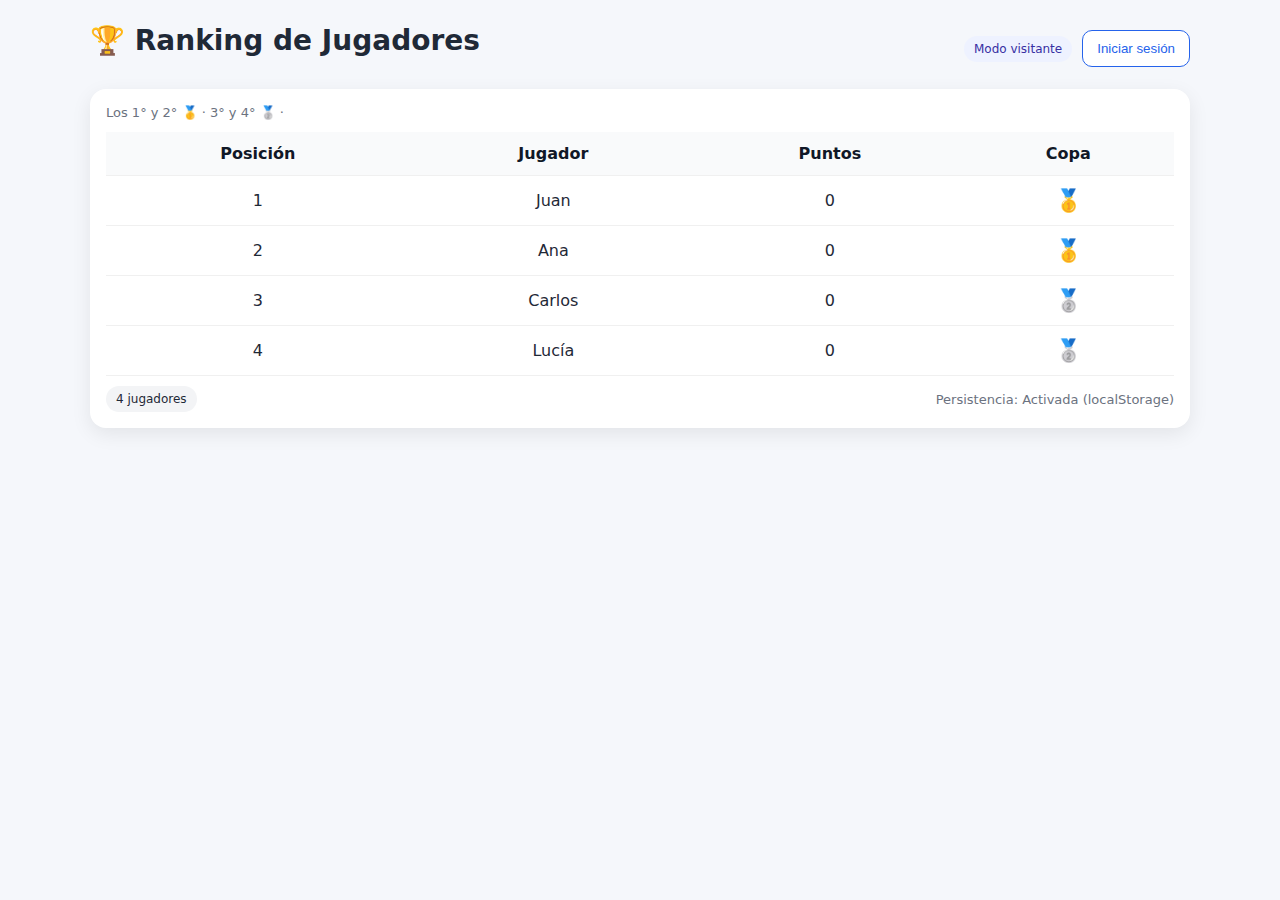
<file: ranking_login_persistencia.html>
<!DOCTYPE html>
<html lang="es">
<head>
  <meta charset="UTF-8" />
  <title>Ranking con Login • Persistencia Robusta</title>
  <meta name="viewport" content="width=device-width, initial-scale=1" />
  <style>
    :root{
      --bg:#f5f7fb; --card:#fff; --text:#1f2937; --muted:#6b7280; --primary:#2563eb; --primary-600:#1d4ed8;
      --danger:#dc2626; --shadow:0 6px 20px rgba(0,0,0,.08); --radius:16px; --warn:#ca8a04;
    }
    *{box-sizing:border-box}
    body{font-family:system-ui, -apple-system, Segoe UI, Roboto, Arial, sans-serif;background:var(--bg);color:var(--text);margin:0;padding:24px}
    .wrap{max-width:1100px;margin:0 auto}
    h1{margin:0 0 16px;font-size:28px;display:flex;gap:10px;align-items:center}
    .topbar{display:flex;justify-content:space-between;align-items:center;margin-bottom:16px;gap:10px;flex-wrap:wrap}
    .badge{font-size:12px;padding:6px 10px;border-radius:999px;background:#eef2ff;color:#3730a3}
    .card{background:var(--card);border-radius:var(--radius);box-shadow:var(--shadow);padding:16px}
    .actions{display:flex;gap:10px;align-items:center;flex-wrap:wrap}
    .actions input[type="text"]{padding:10px 12px;border:1px solid #e5e7eb;border-radius:10px;min-width:240px}
    .btn{border:0;border-radius:10px;padding:10px 14px;background:var(--primary);color:#fff;cursor:pointer}
    .btn:hover{background:var(--primary-600)}
    .btn-outline{background:#fff;color:var(--primary);border:1px solid var(--primary)}
    .btn-danger{background:var(--danger)}
    .btn-muted{background:#e5e7eb;color:#111827}
    .btn-ghost{background:transparent;border:1px dashed #cbd5e1;color:#111827}
    table{width:100%;border-collapse:collapse;margin-top:12px}
    th,td{padding:12px;border-bottom:1px solid #f0f0f0;text-align:center}
    th{color:#111827;background:#f9fafb;position:sticky;top:0;z-index:1}
    .icon{font-size:22px}
    .sumar{display:flex;gap:8px;justify-content:center}
    .sumar input[type="number"]{width:110px;padding:8px 10px;border:1px solid #e5e7eb;border-radius:10px}
    .muted{color:var(--muted);font-size:13px}
    .hidden{display:none !important}
    .footer{margin-top:10px;display:flex;justify-content:space-between;align-items:center;gap:10px;flex-wrap:wrap}
    .pill{padding:6px 10px;background:#f3f4f6;border-radius:999px;font-size:12px}
    .toolbar{display:flex;gap:8px;align-items:center;flex-wrap:wrap;margin-top:10px}
    .empty{padding:18px;border:1px dashed #e5e7eb;border-radius:12px;text-align:center;color:var(--muted);margin-top:10px}
    .inline-edit{padding:6px 8px;border:1px solid #e5e7eb;border-radius:10px;width:100%}
    select, input[type="file"]{padding:8px;border:1px solid #e5e7eb;border-radius:10px}
    .banner{margin-bottom:12px;padding:12px;border-radius:10px;background:#fef3c7;color:#7c2d12;border:1px solid #fde68a;display:none}
  </style>
</head>
<body>
<div class="wrap">
  <div id="warnBanner" class="banner">⚠️ No se pudo acceder al almacenamiento del navegador. Los cambios no se guardarán automáticamente. Usá <b>Guardar JSON</b> para descargar y <b>Cargar JSON</b> para restaurar.</div>

  <div class="topbar">
    <h1>🏆 Ranking de Jugadores</h1>
    <div class="actions">
      <span id="roleBadge" class="badge">Modo visitante</span>
      <button id="loginBtn" class="btn btn-outline">Iniciar sesión</button>
      <button id="logoutBtn" class="btn btn-danger hidden">Cerrar sesión</button>
    </div>
  </div>

  <!-- Panel de admin -->
  <div id="adminPanel" class="card hidden">
    <strong>Panel de administrador</strong>
    <div class="actions" style="margin-top:10px">
      <input type="text" id="nuevoJugador" placeholder="Nombre del jugador" />
      <button class="btn" id="agregarBtn">Agregar jugador</button>
    </div>
    <div class="toolbar">
      <button class="btn" id="exportBtn" title="Exportar CSV">Exportar CSV</button>
      <label class="btn btn-outline" for="importFile">Importar CSV</label><input id="importFile" type="file" accept=".csv" class="hidden">
      <button class="btn btn-outline" id="saveJsonBtn">Guardar JSON</button>
      <label class="btn btn-outline" for="loadJsonFile">Cargar JSON</label><input id="loadJsonFile" type="file" accept=".json" class="hidden">
      <button class="btn-danger" id="resetBtn" title="Borrar todo">Resetear ranking</button>
    </div>
    <div class="muted">Guardado automático cuando el navegador permite almacenamiento. Si no, usá Guardar/Cargar JSON.</div>
  </div>

  <!-- Tabla -->
  <div class="card" style="margin-top:16px">
    <div class="muted">Los 1° y 2° 🥇 · 3° y 4° 🥈 · </div>
    <table>
      <thead>
        <tr>
          <th>Posición</th>
          <th>Jugador</th>
          <th>Puntos</th>
          <th id="thAccion" class="hidden">Sumar puntos (0–100)</th>
          <th>Copa</th>
        </tr>
      </thead>
      <tbody id="rankingBody"></tbody>
    </table>
    <div id="emptyState" class="empty hidden">No hay jugadores cargados.</div>
    <div class="footer">
      <div class="pill" id="totalJugadores">—</div>
      <div class="muted">Persistencia: <span id="persistStatus">verificando…</span></div>
    </div>
  </div>
</div>

<!-- Modal de Login -->
<div id="loginModal" class="modal hidden" aria-hidden="true">
  <div class="card" style="max-width:420px;margin:auto">
    <h3>Ingresar como administrador</h3>
    <div class="actions" style="margin-top:8px">
      <input id="passInput" type="password" placeholder="Contraseña" />
      <button id="doLogin" class="btn">Entrar</button>
      <button id="closeModal" class="btn btn-muted">Cancelar</button>
    </div>
    <div class="muted">Solo el administrador puede agregar jugadores o editar puntos.</div>
  </div>
</div>

<script>
/* =================== Configuración =================== */
const ADMIN_PASSWORD = 'Er33905j.'; // <-- CAMBIÁ ESTO
const LS_KEYS = { jugadores: 'ranking_jugadores_v3', admin: 'ranking_is_admin_v3' };

/* =================== Almacenamiento seguro =================== */
let storageOK = true;
function storageAvailable(){
  try{
    const x = '__probe__' + Math.random();
    localStorage.setItem(x, x);
    const y = localStorage.getItem(x) === x;
    localStorage.removeItem(x);
    return y;
  }catch(e){ return false; }
}
function saveState(key, data){
  if (!storageOK) return false;
  try{
    localStorage.setItem(key, JSON.stringify(data));
    return true;
  }catch(e){ return false; }
}
function loadState(key){
  if (!storageOK) return null;
  try{ const raw = localStorage.getItem(key); return raw ? JSON.parse(raw) : null; }
  catch(e){ return null; }
}

/* =================== Estado =================== */
storageOK = storageAvailable();
document.getElementById('persistStatus').textContent = storageOK ? 'Activada (localStorage)' : 'Deshabilitada';
document.getElementById('warnBanner').style.display = storageOK ? 'none' : 'block';

let jugadores = loadState(LS_KEYS.jugadores) || { Juan: 0, Ana: 0, Carlos: 0, Lucía: 0 };
let isAdmin = !!(loadState(LS_KEYS.admin));

/* =================== Utilidades =================== */
function guardarJugadores(){
  const ok = saveState(LS_KEYS.jugadores, jugadores);
  if (!ok) console.warn('No se pudo guardar en localStorage.');
}
function setAdmin(flag){
  isAdmin = !!flag;
  saveState(LS_KEYS.admin, isAdmin);
  renderUI();
}
function ordenarJugadores(){ return Object.entries(jugadores).sort((a,b)=>b[1]-a[1]); }
function copaPorIndex(i){ if (i<=1) return '🥇'; if (i<=3) return '🥈'; return ''; }
function cssId(txt){ return String(txt).replace(/\s+/g,'_').replace(/[^\w\-]/g,''); }

/* =================== Render =================== */
function renderTabla(){
  const tbody = document.getElementById('rankingBody');
  const thAccion = document.getElementById('thAccion');
  const empty = document.getElementById('emptyState');
  const total = document.getElementById('totalJugadores');
  tbody.innerHTML = '';
  const ordenados = ordenarJugadores();
  empty.classList.toggle('hidden', ordenados.length !== 0);
  total.textContent = `${ordenados.length} jugador${ordenados.length===1?'':'es'}`;
  thAccion.classList.toggle('hidden', !isAdmin);

  ordenados.forEach(([nombre, puntos], index)=>{
    const tr = document.createElement('tr');

    const tdPos = document.createElement('td'); tdPos.textContent = index+1;
    const tdNom = document.createElement('td'); tdNom.textContent = nombre;
    const tdPts = document.createElement('td'); tdPts.textContent = puntos;

    if (isAdmin){
      tdNom.ondblclick = () => editarCelda(tdNom, nombre, 'nombre');
      tdPts.ondblclick = () => editarCelda(tdPts, nombre, 'puntos');
    }

    const tdAcc = document.createElement('td');
    if (isAdmin){
      const box = document.createElement('div'); box.className = 'sumar';
      const input = document.createElement('input'); input.type='number'; input.min=0; input.max=100; input.placeholder='0–100';
      const btn = document.createElement('button'); btn.className='btn'; btn.textContent='Sumar';
      btn.onclick = ()=>{ sumarPuntos(nombre, parseInt(input.value,10)); input.value=''; };
      box.appendChild(input); box.appendChild(btn); tdAcc.appendChild(box);
    } else tdAcc.className='hidden';

    const tdCopa = document.createElement('td'); tdCopa.className='icon'; tdCopa.textContent = copaPorIndex(index);

    tr.appendChild(tdPos); tr.appendChild(tdNom); tr.appendChild(tdPts); tr.appendChild(tdAcc); tr.appendChild(tdCopa);
    tbody.appendChild(tr);
  });
}
function renderUI(){
  document.getElementById('adminPanel').classList.toggle('hidden', !isAdmin);
  document.getElementById('logoutBtn').classList.toggle('hidden', !isAdmin);
  document.getElementById('loginBtn').classList.toggle('hidden', isAdmin);
  document.getElementById('roleBadge').textContent = isAdmin ? 'Administrador' : 'Modo visitante';
  renderTabla();
}

/* =================== Edición inline =================== */
function editarCelda(td, nombreOriginal, tipo){
  const valorInicial = td.textContent;
  td.innerHTML = '';
  const input = document.createElement('input'); input.className='inline-edit'; input.value=valorInicial;
  td.appendChild(input); input.focus(); input.select();
  const commit = () => {
    let v = input.value.trim();
    if (tipo==='nombre'){
      if (!v){ td.textContent = valorInicial; return; }
      if (jugadores[v] !== undefined && v !== nombreOriginal){ alert('Ya existe ese nombre.'); td.textContent = valorInicial; return; }
      jugadores[v] = jugadores[nombreOriginal]; if (v !== nombreOriginal) delete jugadores[nombreOriginal];
    } else {
      const n = parseInt(v, 10); if (Number.isNaN(n) || n < 0){ alert('Puntos inválidos.'); td.textContent = valorInicial; return; }
      jugadores[nombreOriginal] = n;
    }
    guardarJugadores(); renderTabla();
  };
  input.addEventListener('blur', commit);
  input.addEventListener('keydown', e=>{ if (e.key==='Enter') commit(); if (e.key==='Escape') td.textContent=valorInicial; });
}

/* =================== Acciones =================== */
function agregarJugador(){
  const input = document.getElementById('nuevoJugador');
  const nombre = (input.value||'').trim();
  if (!nombre){ alert('Ingresá un nombre.'); return; }
  if (jugadores[nombre] !== undefined){ alert('Ese nombre ya existe.'); return; }
  jugadores[nombre] = 0;
  input.value = '';
  guardarJugadores(); renderTabla();
}
function sumarPuntos(nombre, val){
  if (Number.isNaN(val) || val<0 || val>100){ alert('Ingresá un número entre 0 y 100.'); return; }
  jugadores[nombre] = (jugadores[nombre]||0) + val;
  guardarJugadores(); renderTabla();
}
function exportarCSV(){
  const rows = ordenarJugadores(); if (rows.length===0){ alert('No hay datos.'); return; }
  let csv = 'Posicion,Jugador,Puntos,Copa\n';
  rows.forEach(([n,p],i)=>{ csv += `${i+1},"${n.replace(/"/g,'""')}",${p},"${copaPorIndex(i)}"\n`; });
  descargarArchivo(csv, `ranking_export_${fechaIso()}.csv`, 'text/csv;charset=utf-8;');
}
function guardarJSON(){
  const payload = { version:1, jugadores };
  descargarArchivo(JSON.stringify(payload, null, 2), `ranking_backup_${fechaIso()}.json`, 'application/json');
}
function cargarJSON(file){
  const reader = new FileReader();
  reader.onload = ()=>{
    try{
      const data = JSON.parse(reader.result);
      if (!data || !data.jugadores || typeof data.jugadores !== 'object') throw new Error('Formato inválido');
      jugadores = data.jugadores;
      guardarJugadores(); renderTabla(); alert('Backup restaurado.');
    }catch(e){ alert('JSON inválido.'); }
  };
  reader.readAsText(file, 'utf-8');
}
function importarCSV(file){
  const reader = new FileReader();
  reader.onload = ()=>{
    const text = reader.result;
    const lines = text.split(/\r?\n/).filter(l=>l.trim().length>0);
    if (lines.length===0){ alert('CSV vacío.'); return; }
    const header = lines.shift().split(',').map(h=>h.trim().toLowerCase());
    const iNom = header.findIndex(h=>['jugador','nombre'].includes(h));
    const iPts = header.findIndex(h=>['puntos','puntaje','score'].includes(h));
    if (iNom===-1 || iPts===-1){ alert('CSV inválido. Requiere columnas Jugador/Nombre y Puntos/Puntaje/Score.'); return; }
    const acc = {};
    for(const line of lines){
      const cols = parseCSVLine(line); if (!cols) continue;
      const nom = (cols[iNom]||'').trim(); const pts = parseInt((cols[iPts]||'').trim(),10);
      if (!nom || Number.isNaN(pts)) continue;
      acc[nom] = (acc[nom]||0) + pts;
    }
    Object.entries(acc).forEach(([nom, add])=>{ jugadores[nom] = (jugadores[nom]||0) + add; });
    guardarJugadores(); renderTabla(); alert('Importación completada.');
  };
  reader.readAsText(file, 'utf-8');
}

/* =================== Helpers =================== */
function parseCSVLine(line){
  const res=[]; let cur=''; let inQ=false;
  for(let i=0;i<line.length;i++){
    const ch=line[i];
    if(inQ){ if(ch=='"'){ if(line[i+1]=='"'){cur+='"';i++;} else inQ=false; } else cur+=ch; }
    else { if(ch===','){ res.push(cur); cur=''; } else if(ch=='"'){ inQ=true; } else cur+=ch; }
  }
  res.push(cur); return res;
}
function fechaIso(){ return new Date().toISOString().slice(0,19).replace(/[:T]/g,'-'); }
function descargarArchivo(contenido, nombre, mime){
  const blob = new Blob([contenido], {type:mime});
  const url = URL.createObjectURL(blob);
  const a = document.createElement('a'); a.href=url; a.download=nombre; document.body.appendChild(a); a.click();
  document.body.removeChild(a); URL.revokeObjectURL(url);
}

/* =================== Login =================== */
const loginModal = document.getElementById('loginModal');
document.getElementById('loginBtn').onclick = () => { document.getElementById('passInput').value=''; loginModal.classList.remove('hidden'); };
document.getElementById('closeModal').onclick = () => { loginModal.classList.add('hidden'); };
document.getElementById('logoutBtn').onclick = () => setAdmin(false);
document.getElementById('doLogin').onclick = () => {
  const pass = document.getElementById('passInput').value;
  if (pass === ADMIN_PASSWORD){ setAdmin(true); loginModal.classList.add('hidden'); }
  else alert('Contraseña incorrecta.');
};
document.getElementById('passInput').addEventListener('keydown', e=>{ if (e.key==='Enter') document.getElementById('doLogin').click(); });

/* =================== Bindings =================== */
document.getElementById('agregarBtn').onclick = agregarJugador;
document.getElementById('exportBtn').onclick = exportarCSV;
document.getElementById('resetBtn').onclick = ()=>{ if(confirm('¿Seguro que querés borrar TODOS los jugadores y puntajes?')){ jugadores={}; guardarJugadores(); renderTabla(); } };
document.getElementById('importFile').addEventListener('change', e=>{ const f=e.target.files[0]; if(f) importarCSV(f); e.target.value=''; });
document.getElementById('saveJsonBtn').onclick = guardarJSON;
document.getElementById('loadJsonFile').addEventListener('change', e=>{ const f=e.target.files[0]; if(f) cargarJSON(f); e.target.value=''; });

/* =================== Inicio =================== */
renderUI();
</script>
</body>
</html>
</file>
